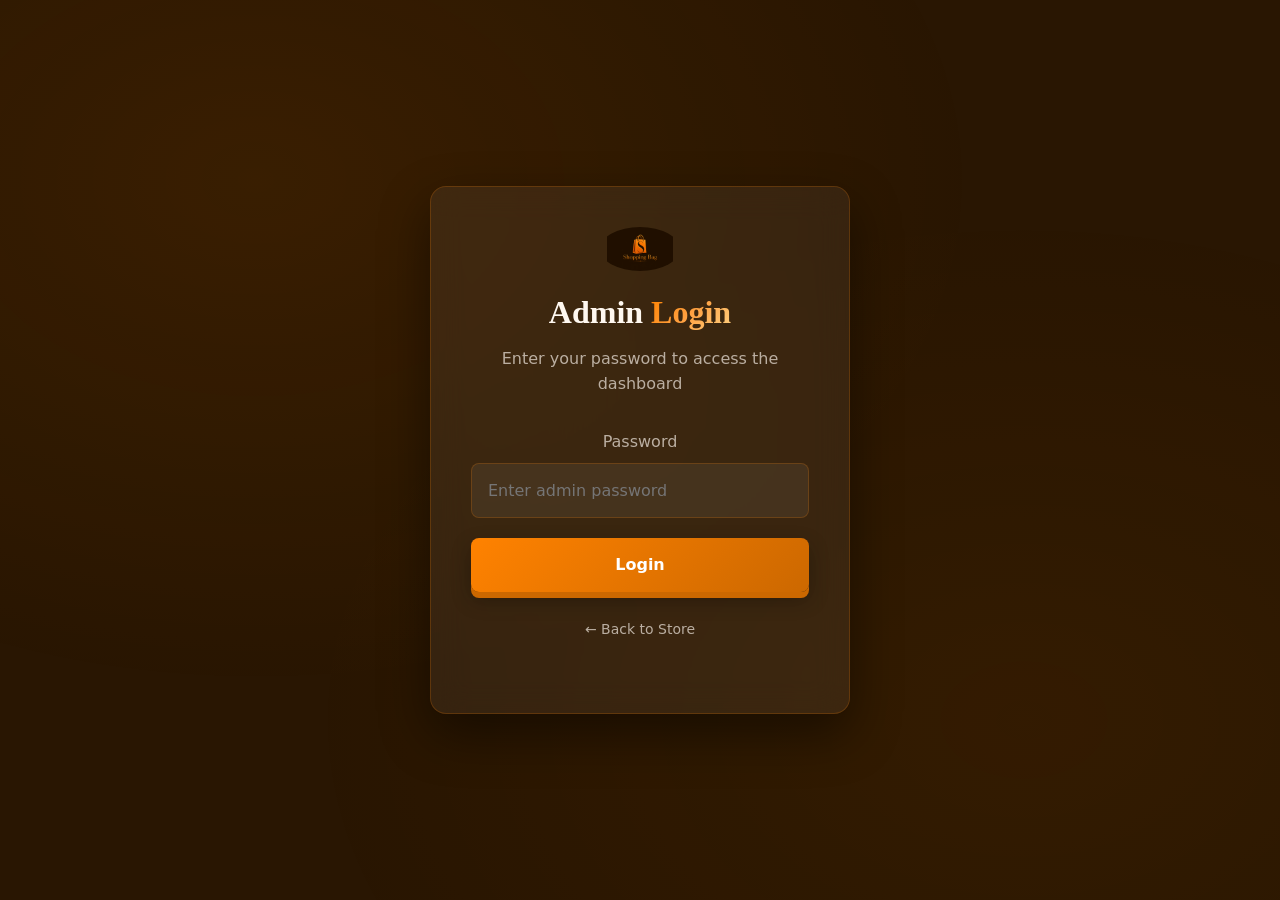
<file: admin-login.html>
<!doctype html>
<html lang="en">
  <head>
    <meta charset="UTF-8" />
    <meta name="viewport" content="width=device-width, initial-scale=1.0" />
    <title>Admin Login | Shopping Bag</title>
    <link rel="icon" href="images/logo.png" type="image/png" />
    <link rel="stylesheet" href="css/main.css" />
    <!-- url of the page is /admin-login.html -->
  </head>
  <body class="admin-login-page">
    <div class="login-card glass-card fade-in">
      <img src="images/logo.png" alt="Shopping Bag" class="logo" />
      <h1>Admin <span class="gradient-text">Login</span></h1>
      <p>Enter your password to access the dashboard</p>
      <form id="admin-login-form">
        <div class="form-group">
          <label for="password">Password</label>
          <input
            type="password"
            id="password"
            name="password"
            required
            placeholder="Enter admin password"
          />
        </div>
        <button type="submit" class="btn btn-primary btn-3d btn-block">
          Login
        </button>
      </form>
      <p style="margin-top: 1.5rem">
        <a
          href="index.html"
          style="color: var(--text-muted); font-size: 0.875rem"
          >← Back to Store</a
        >
      </p>
    </div>
    <script type="module" src="js/admin-login.js"></script>
  </body>
</html>
</file>
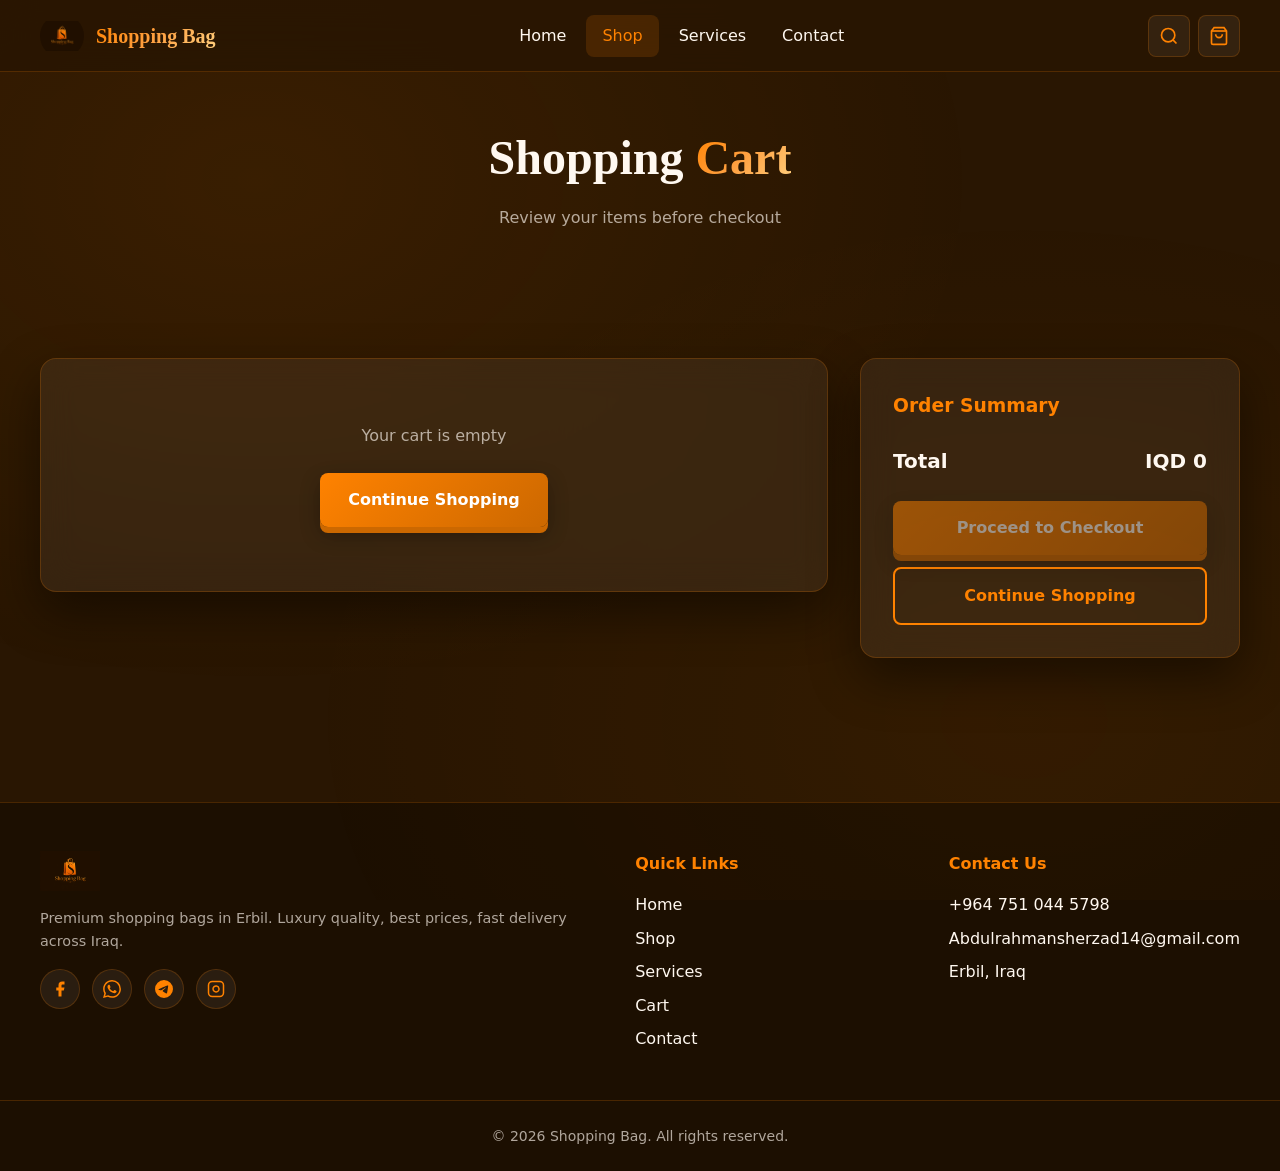
<file: cart.html>
<!DOCTYPE html>
<html lang="en">
<head>
  <meta charset="UTF-8" />
  <meta name="viewport" content="width=device-width, initial-scale=1.0" />
  <meta name="description" content="Your shopping cart at Shopping Bag Erbil." />
  <title>Cart | Shopping Bag</title>
  <link rel="icon" href="images/logo.png" type="image/png" />
  <link rel="stylesheet" href="css/main.css" />
</head>
<body>
  <div id="site-header"></div>

  <main>
    <section class="page-hero">
      <div class="container fade-in">
        <h1>Shopping <span class="gradient-text">Cart</span></h1>
        <p>Review your items before checkout</p>
      </div>
    </section>

    <section>
      <div class="container cart-layout">
        <div class="cart-items" id="cart-items"></div>
        <aside class="cart-summary glass-card fade-in">
          <h3>Order Summary</h3>
          <div class="summary-row">
            <span>Total</span>
            <span id="cart-total">IQD 0</span>
          </div>
          <button type="button" id="cart-checkout-btn" class="btn btn-primary btn-3d btn-block">Proceed to Checkout</button>
          <a href="shop.html" class="btn btn-outline btn-block" style="margin-top:0.75rem">Continue Shopping</a>
        </aside>
      </div>
    </section>
  </main>

  <div id="site-footer"></div>
  <script type="module" src="js/cart-page.js"></script>
</body>
</html>
</file>
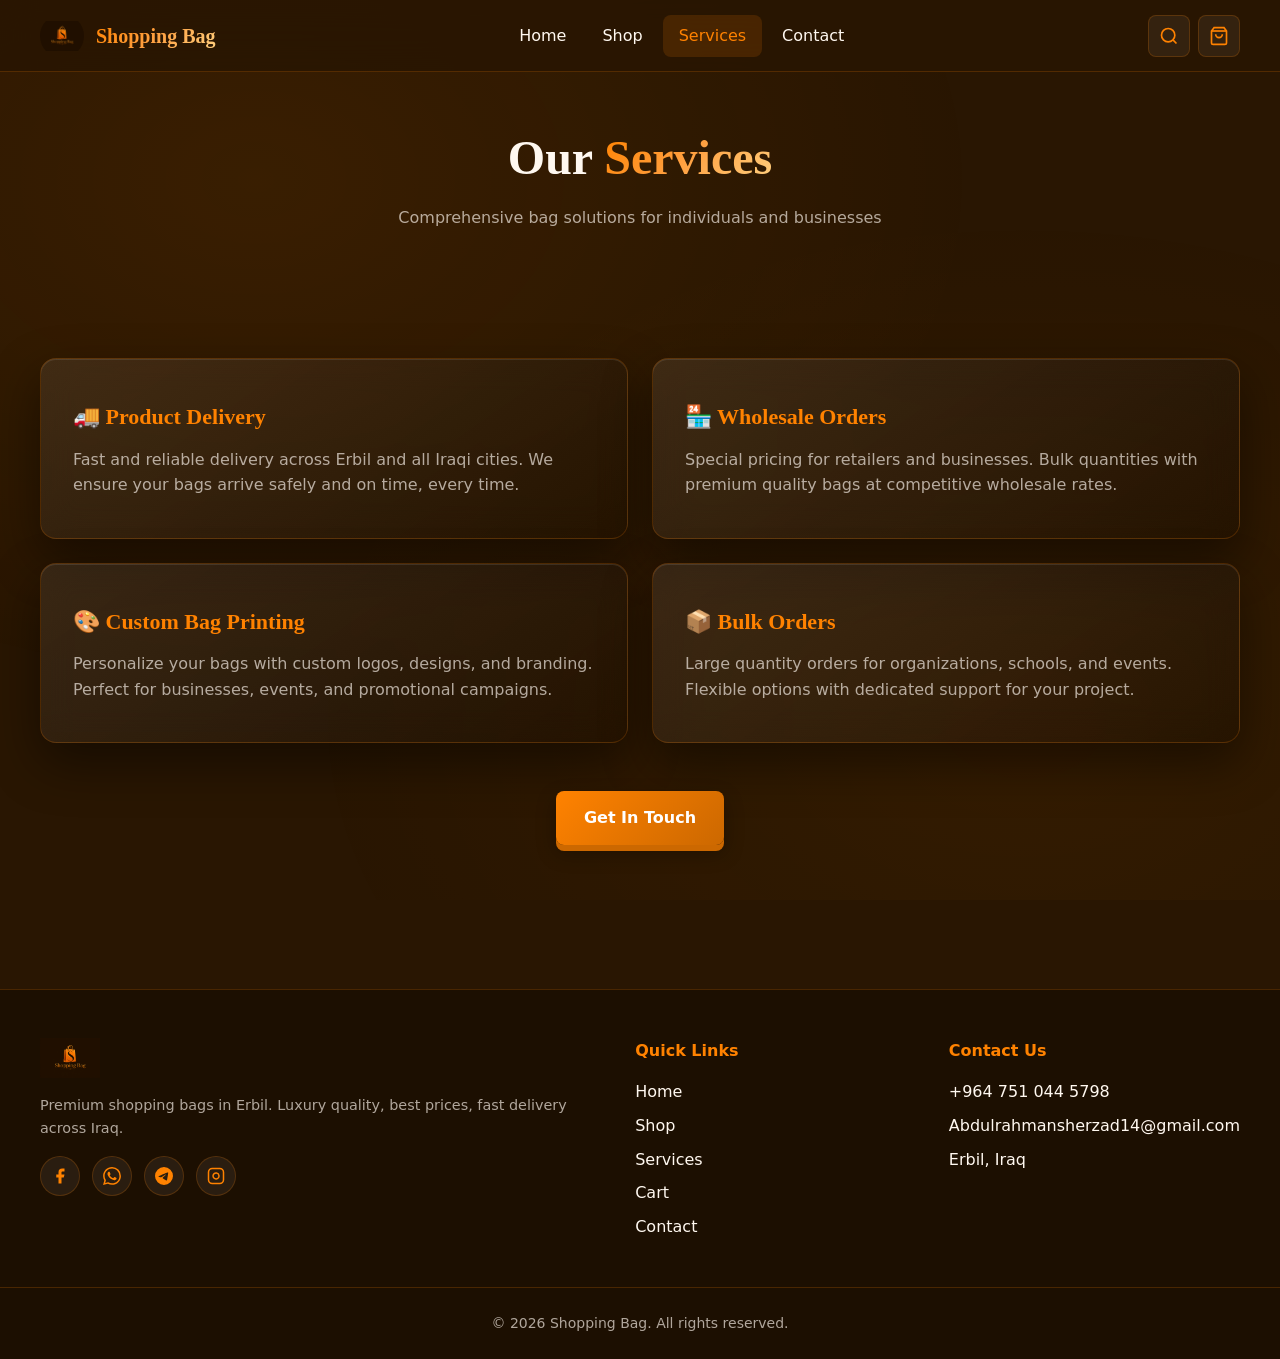
<file: services.html>
<!DOCTYPE html>
<html lang="en">
<head>
  <meta charset="UTF-8" />
  <meta name="viewport" content="width=device-width, initial-scale=1.0" />
  <meta name="description" content="Shopping Bag services - Delivery, wholesale, custom printing, and bulk orders in Erbil." />
  <title>Services | Shopping Bag</title>
  <link rel="icon" href="images/logo.png" type="image/png" />
  <link rel="stylesheet" href="css/main.css" />
</head>
<body>
  <div id="site-header"></div>

  <main>
    <section class="page-hero">
      <div class="container fade-in">
        <h1>Our <span class="gradient-text">Services</span></h1>
        <p>Comprehensive bag solutions for individuals and businesses</p>
      </div>
    </section>

    <section>
      <div class="container">
        <div class="services-grid">
          <div class="service-card glass-card card-3d slide-up">
            <h3>🚚 Product Delivery</h3>
            <p>Fast and reliable delivery across Erbil and all Iraqi cities. We ensure your bags arrive safely and on time, every time.</p>
          </div>
          <div class="service-card glass-card card-3d slide-up">
            <h3>🏪 Wholesale Orders</h3>
            <p>Special pricing for retailers and businesses. Bulk quantities with premium quality bags at competitive wholesale rates.</p>
          </div>
          <div class="service-card glass-card card-3d slide-up">
            <h3>🎨 Custom Bag Printing</h3>
            <p>Personalize your bags with custom logos, designs, and branding. Perfect for businesses, events, and promotional campaigns.</p>
          </div>
          <div class="service-card glass-card card-3d slide-up">
            <h3>📦 Bulk Orders</h3>
            <p>Large quantity orders for organizations, schools, and events. Flexible options with dedicated support for your project.</p>
          </div>
        </div>
        <div style="text-align:center;margin-top:3rem" class="fade-in">
          <a href="contact.html" class="btn btn-primary btn-3d">Get In Touch</a>
        </div>
      </div>
    </section>
  </main>

  <div id="site-footer"></div>
  <script type="module">
    import { initLayout } from "./js/cart.js";
    import { initAllAnimations } from "./js/animations.js";
    initLayout("services");
    initAllAnimations();
  </script>
</body>
</html>
</file>
<file: css/main.css>
@import url("variables.css");
@import url("base.css");
@import url("animations.css");
@import url("components.css");
@import url("pages.css");
@import url("shop.css");
@import url("product-view.css");
@import url("admin.css");
</file>
